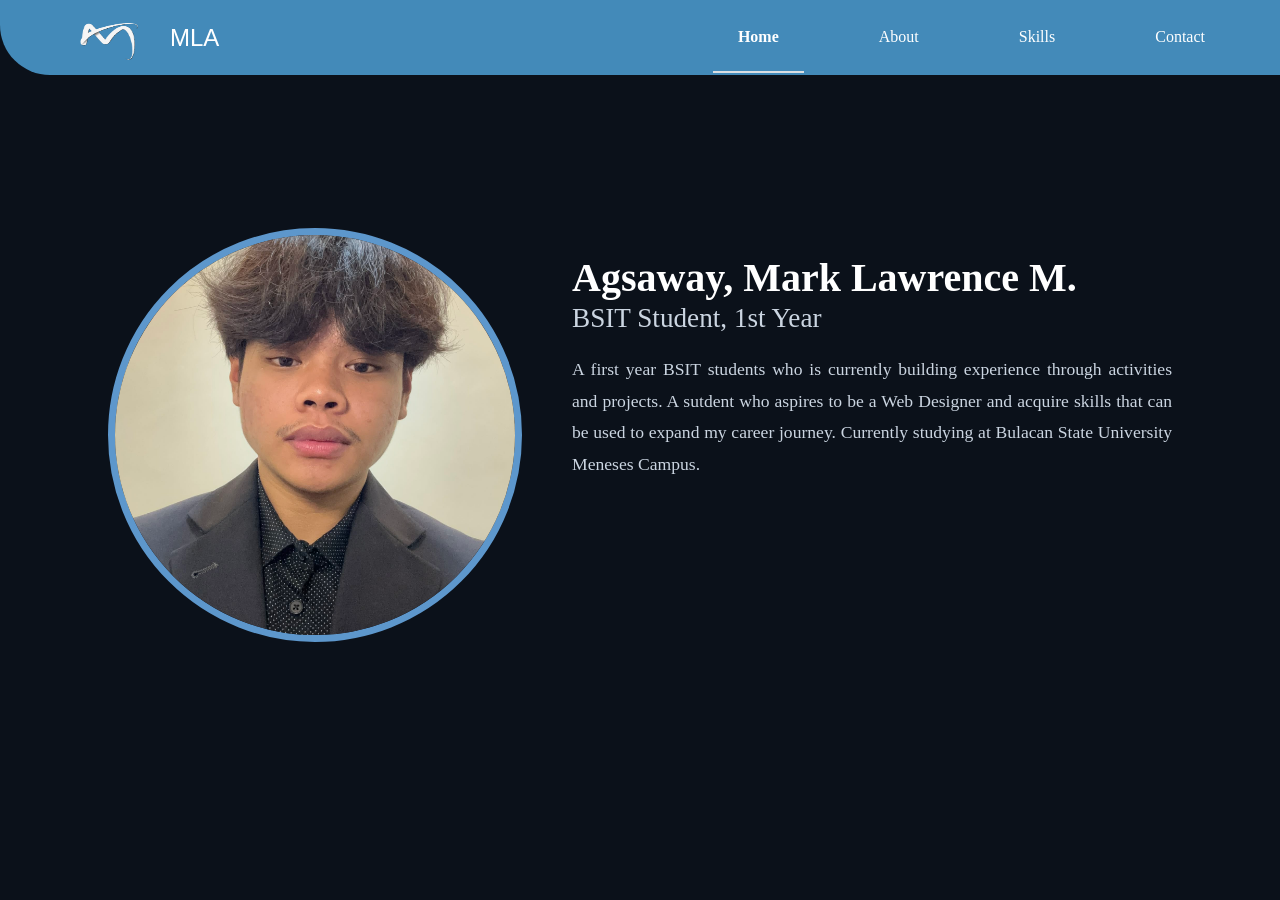
<file: index.html>
<!DOCTYPE html>
<html lang="en"
<head> 
    <meta charset="UTF-8">
    <meta name="viewport" content="width=device-width, initial-scale=1.0">
    <title> My Portfolio </title>
    <link rel="stylesheet" href = "style.css"> 
</head>

<body>
   

        <nav class = " navbar ">

            <div class="logo img">
                <img src= "m.png" alt=" m ">
 

             MLA </div>
           
            <ul>
                   
                    <li><a href = "index.html" class="active-link"> Home </a></li>
                    <li><a href = "about.html"> About</a></li>
                    <li><a href = "skills.html"> Skills </a></li>
                    <li><a href = "contact.html"> Contact</a></li>
                
            </ul>
        </nav>
        
        
    <main> 

        <aside class = "profile-side"> 
            <img src="picme.jpg" alt=" my profile pic"> 
            
            <div class="profile-info">
               <h1 class="big-name">Agsaway, Mark Lawrence M.</h1>
               <p class="role-title">BSIT Student, 1st Year</p>
                   <p class="intro-text">
                   A first year BSIT students who is currently building experience through activities and projects. A sutdent who aspires to be a Web Designer and acquire skills that can be used to expand my career journey. Currently studying at Bulacan State University Meneses Campus. 
                   </p>
          
            </div>

            

            
        </aside>
            
                
    
              

    </main>



        
    
</body>
</html>
</file>
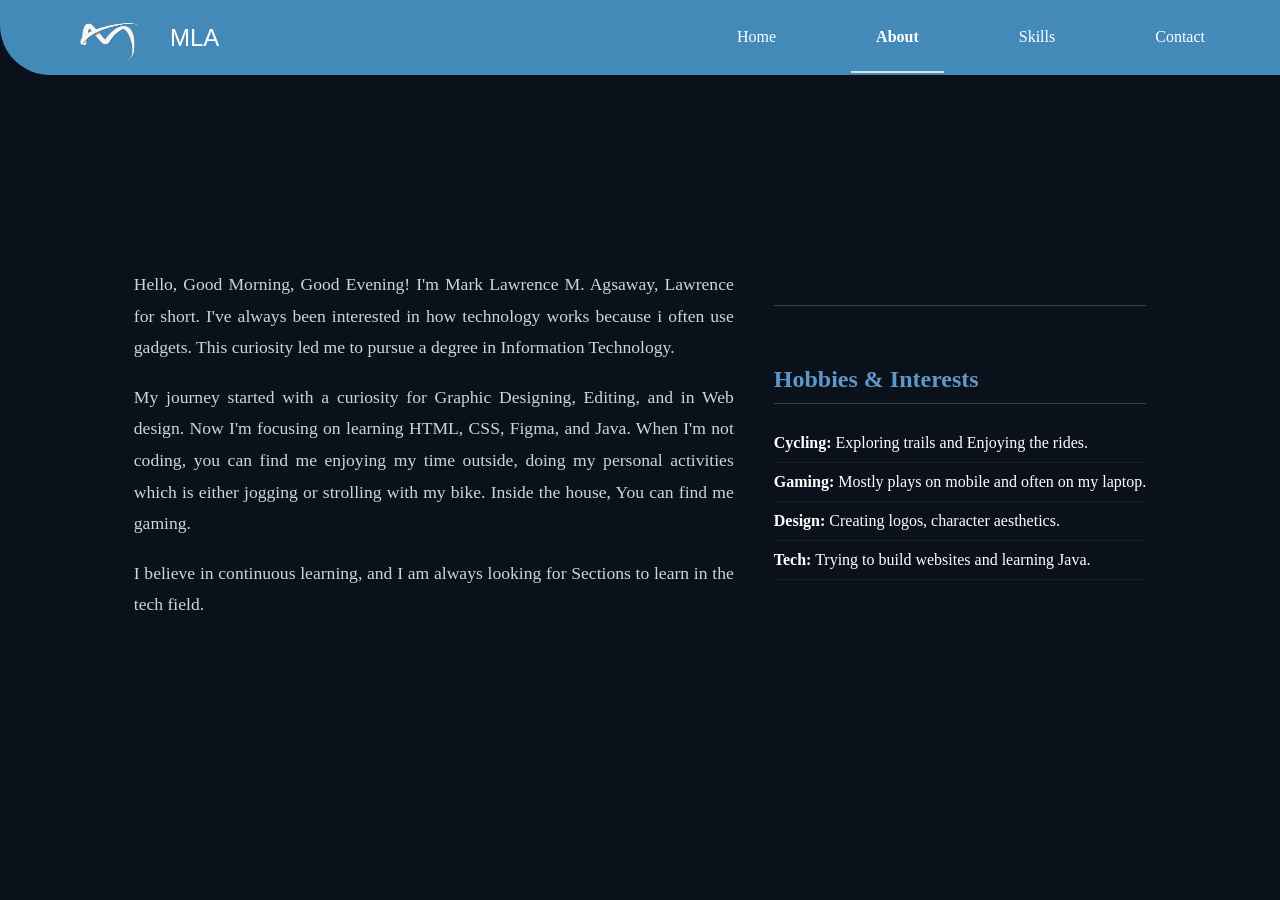
<file: About.html>
<!DOCTYPE html>
<html lang="en">
<head> 
    <meta charset="UTF-8">
    <meta name="viewport" content="width=device-width, initial-scale=1.0">
    <title> My Portfolio </title>
    <link rel="stylesheet" href = "style.css"> 
</head>

<body>
   

        <nav class = " navbar ">

            <div class="logo img">
                <img src= "m.png" alt=" M ">
 

             MLA </div>
           
            <ul>
                   
                    <li><a href = "index.html"> Home </a></li>
                    <li><a href = "about.html" class="active-link">About</a></li>
                    <li><a href = "skills.html"> Skills </a></li>
                    <li><a href = "contact.html"> Contact</a></li>
                
            </ul>
        </nav>
        
        
    <main> 

       <div class="intro-text">
                <p>
                    Hello, Good Morning, Good Evening! I'm Mark Lawrence M. Agsaway, Lawrence for short. I've always been interested in how technology works because i often use gadgets.
                    This curiosity led me to pursue a degree in Information Technology. 
                </p>

                <p>
                    My journey started with a curiosity for Graphic Designing, Editing, and in Web design. Now I'm 
                    focusing on learning HTML, CSS, Figma, and Java. When I'm not coding, 
                    you can find me enjoying my time outside, doing my personal activities which is either jogging or strolling with my bike. Inside the house, You can find me gaming.
                </p>

                <p>
                    I believe in continuous learning, and I am always looking for 
                    Sections to learn in the tech field. 
                </p>
            </div>
                
                <div class="hobbies-section">
                <h3 class="section-title"> Hobbies & Interests</h3>
                <ul class="hobby-list">
                    <li><strong>Cycling:</strong> Exploring trails and Enjoying the rides.</li>
                    <li><strong>Gaming:</strong> Mostly plays on mobile and often on my laptop.</li>
                    <li><strong>Design:</strong> Creating logos, character aesthetics.</li>
                     <li><strong>Tech:</strong> Trying to build websites and learning Java.</li>
                </ul>
            </div>

            
              

    </main>



        
    
</body>
</html>
</file>
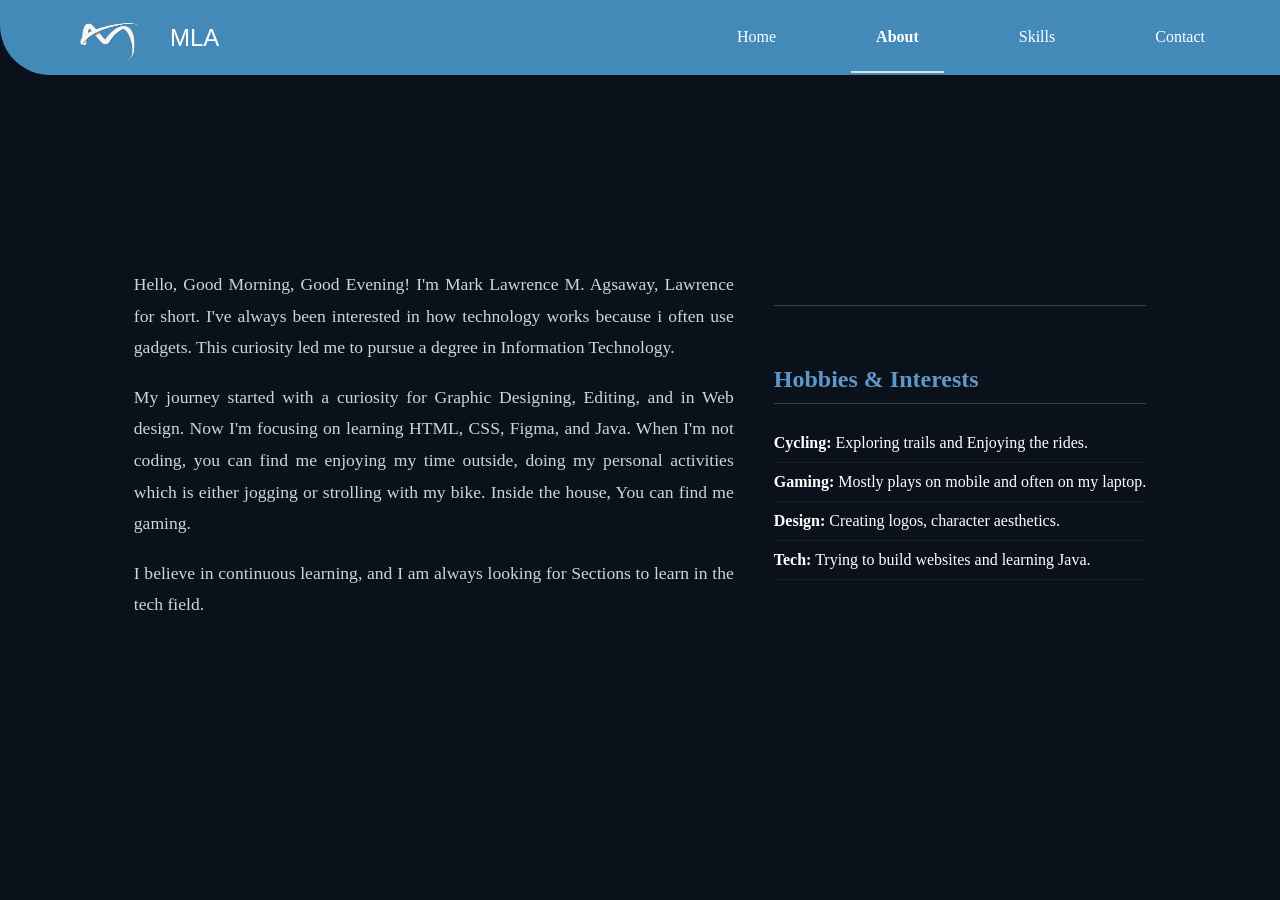
<file: about.html>
<!DOCTYPE html>
<html lang="en">
<head> 
    <meta charset="UTF-8">
    <meta name="viewport" content="width=device-width, initial-scale=1.0">
    <title> My Portfolio </title>
    <link rel="stylesheet" href = "style.css"> 
</head>

<body>
   

        <nav class = " navbar ">

            <div class="logo img">
                <img src= "m.png" alt=" m ">
 

             MLA </div>
           
            <ul>
                   
                    <li><a href = "index.html"> Home </a></li>
                    <li><a href = "about.html" class="active-link">About</a></li>
                    <li><a href = "skills.html"> Skills </a></li>
                    <li><a href = "contact.html"> Contact</a></li>
                
            </ul>
        </nav>
        
        
    <main> 

       <div class="intro-text">
                <p>
                    Hello, Good Morning, Good Evening! I'm Mark Lawrence M. Agsaway, Lawrence for short. I've always been interested in how technology works because i often use gadgets.
                    This curiosity led me to pursue a degree in Information Technology. 
                </p>

                <p>
                    My journey started with a curiosity for Graphic Designing, Editing, and in Web design. Now I'm 
                    focusing on learning HTML, CSS, Figma, and Java. When I'm not coding, 
                    you can find me enjoying my time outside, doing my personal activities which is either jogging or strolling with my bike. Inside the house, You can find me gaming.
                </p>

                <p>
                    I believe in continuous learning, and I am always looking for 
                    Sections to learn in the tech field. 
                </p>
            </div>
                
                <div class="hobbies-section">
                <h3 class="section-title"> Hobbies & Interests</h3>
                <ul class="hobby-list">
                    <li><strong>Cycling:</strong> Exploring trails and Enjoying the rides.</li>
                    <li><strong>Gaming:</strong> Mostly plays on mobile and often on my laptop.</li>
                    <li><strong>Design:</strong> Creating logos, character aesthetics.</li>
                     <li><strong>Tech:</strong> Trying to build websites and learning Java.</li>
                </ul>
            </div>

            
              

    </main>



        
    
</body>
</html>
</file>
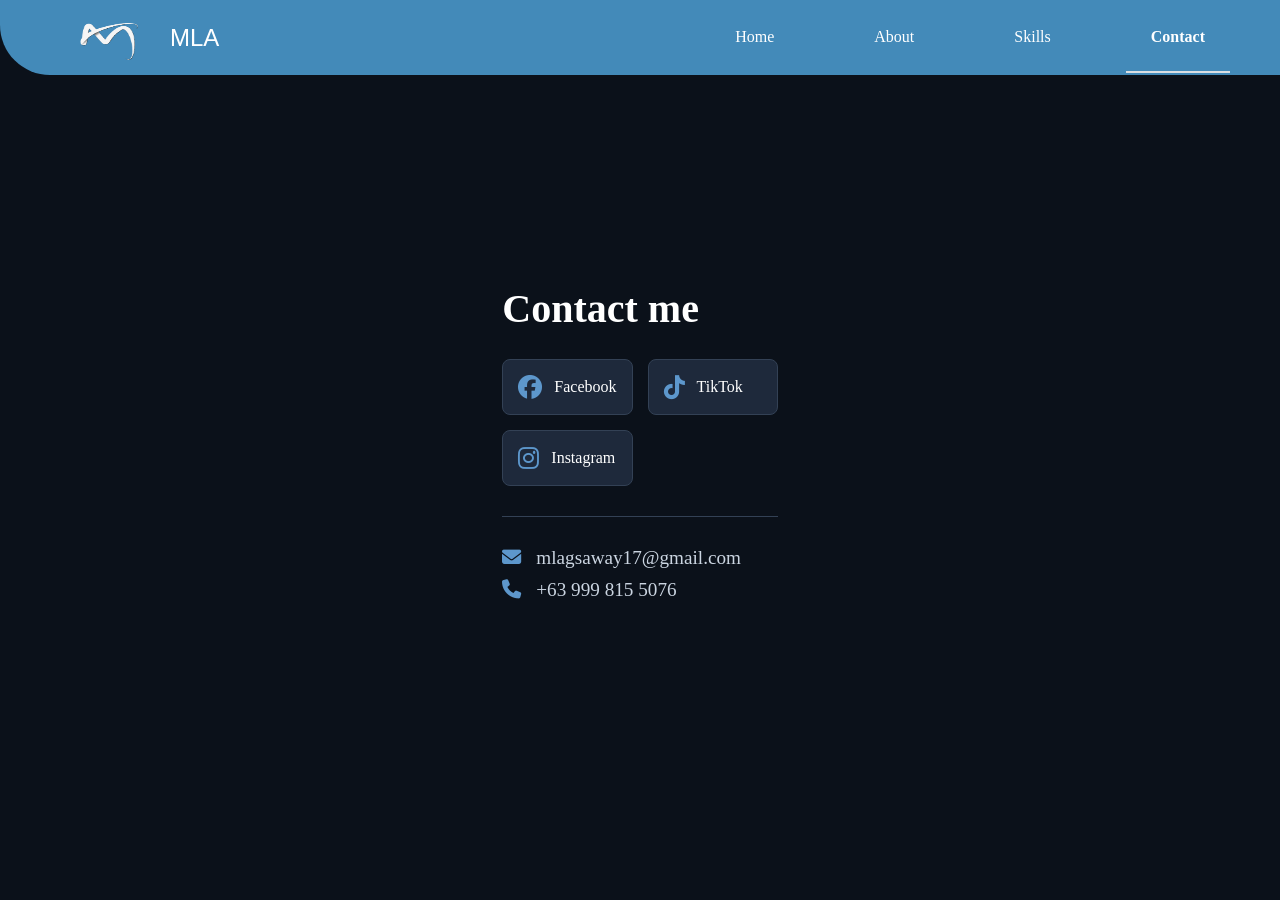
<file: Contact.html>
<!DOCTYPE html>
<html lang="en">
<head> 
    <meta charset="UTF-8">
    <meta name="viewport" content="width=device-width, initial-scale=1.0">
    <title> My Portfolio </title>
    <link rel="stylesheet" href = "style.css"> 
    <link rel="stylesheet" href = "https://cdnjs.cloudflare.com/ajax/libs/font-awesome/6.5.1/css/all.min.css">
</head>

<body>
   

        <nav class = " navbar ">

            <div class="logo img">
                <img src= "M.png" alt=" M ">
 

             MLA </div>
           
            <ul>
                   
                    <li><a href = "index.html"> Home </a></li>
                    <li><a href = "About.html"> About</a></li>
                    <li><a href = "Skills.html"> Skills </a></li>
                    <li><a href = "Contact.html" class="active-link"> Contact</a></li>
                
            </ul>
        </nav>
        
        
    <main> 
   

    <div class="profile-info">
        <h1 class="big-name">Contact me</h1>
        

        <div class="contact-container">
            <div class="contact-grid">
                <a href="https://www.facebook.com/lawrence.agsaway.9" class="contact-item"><i class="fab fa-facebook"></i> Facebook</a>
                <a href="https://www.tiktok.com/@rnzlo?is_from_webapp=1&sender_device=pc" class="contact-item"><i class="fab fa-tiktok"></i> TikTok</a>
                <a href="https://www.instagram.com/_renccs/?__pwa=1" class="contact-item"><i class="fab fa-instagram"></i> Instagram</a>
                
            </div>

            <hr class="divider">

            <div class="direct-contact">
                <p><i class="fas fa-envelope"></i> mlagsaway17@gmail.com</p>
                <p><i class="fas fa-phone"></i> +63 999 815 5076</p>
            </div>
        </div>
    </div>
                
    
              

    </main>



        
    
</body>
</html>
</file>
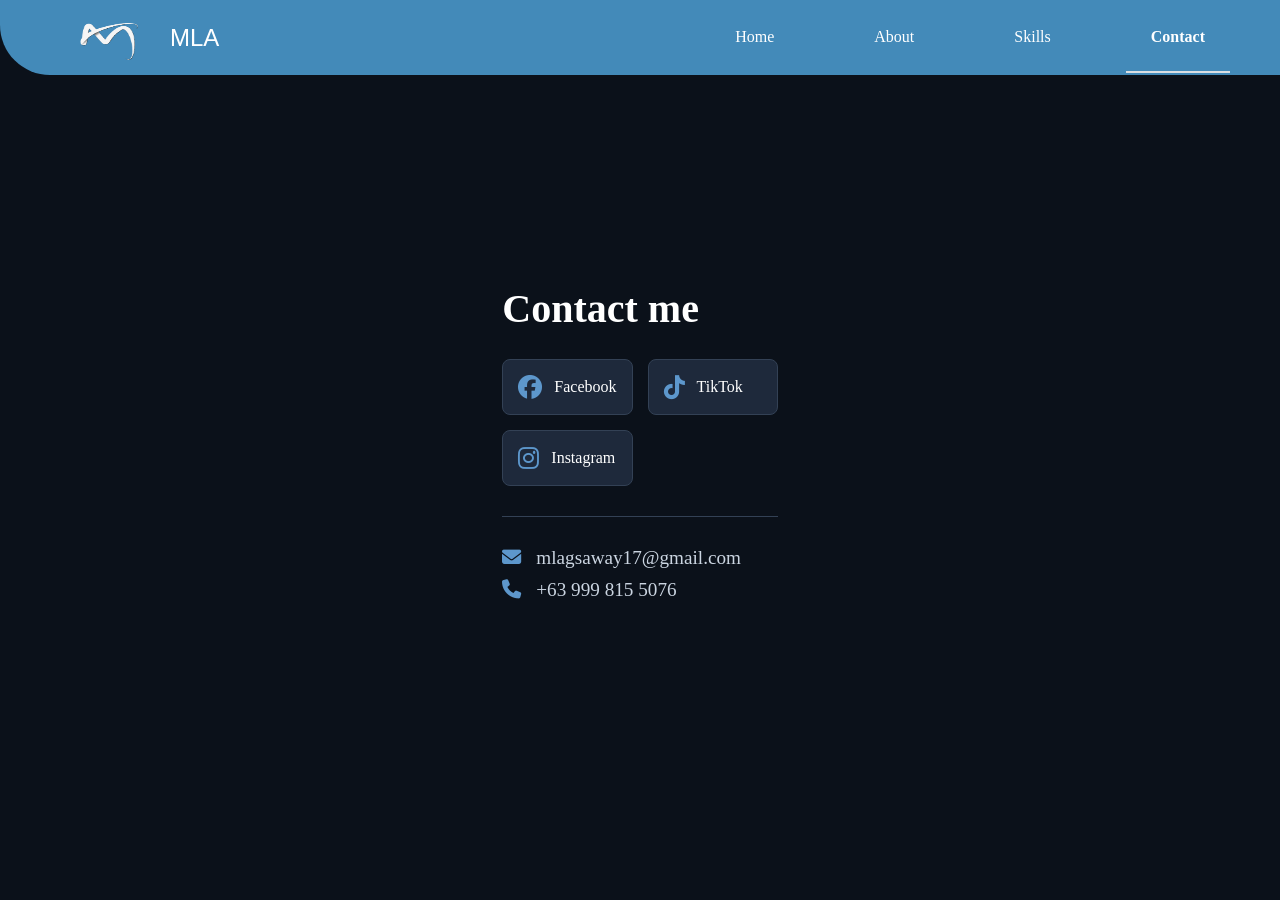
<file: contact.html>
<!DOCTYPE html>
<html lang="en">
<head> 
    <meta charset="UTF-8">
    <meta name="viewport" content="width=device-width, initial-scale=1.0">
    <title> My Portfolio </title>
    <link rel="stylesheet" href = "style.css"> 
    <link rel="stylesheet" href = "https://cdnjs.cloudflare.com/ajax/libs/font-awesome/6.5.1/css/all.min.css">
</head>

<body>
   

        <nav class = " navbar ">

            <div class="logo img">
                <img src= "m.png" alt=" m ">
 

             MLA </div>
           
            <ul>
                   
                    <li><a href = "index.html"> Home </a></li>
                    <li><a href = "about.html"> About</a></li>
                    <li><a href = "skills.html"> Skills </a></li>
                    <li><a href = "contact.html" class="active-link"> Contact</a></li>
                
            </ul>
        </nav>
        
        
    <main> 
   

    <div class="profile-info">
        <h1 class="big-name">Contact me</h1>
        

        <div class="contact-container">
            <div class="contact-grid">
                <a href="https://www.facebook.com/lawrence.agsaway.9" class="contact-item"><i class="fab fa-facebook"></i> Facebook</a>
                <a href="https://www.tiktok.com/@rnzlo?is_from_webapp=1&sender_device=pc" class="contact-item"><i class="fab fa-tiktok"></i> TikTok</a>
                <a href="https://www.instagram.com/_renccs/?__pwa=1" class="contact-item"><i class="fab fa-instagram"></i> Instagram</a>
                
            </div>

            <hr class="divider">

            <div class="direct-contact">
                <p><i class="fas fa-envelope"></i> mlagsaway17@gmail.com</p>
                <p><i class="fas fa-phone"></i> +63 999 815 5076</p>
            </div>
        </div>
    </div>
                
    
              

    </main>



        
    
</body>
</html>
</file>
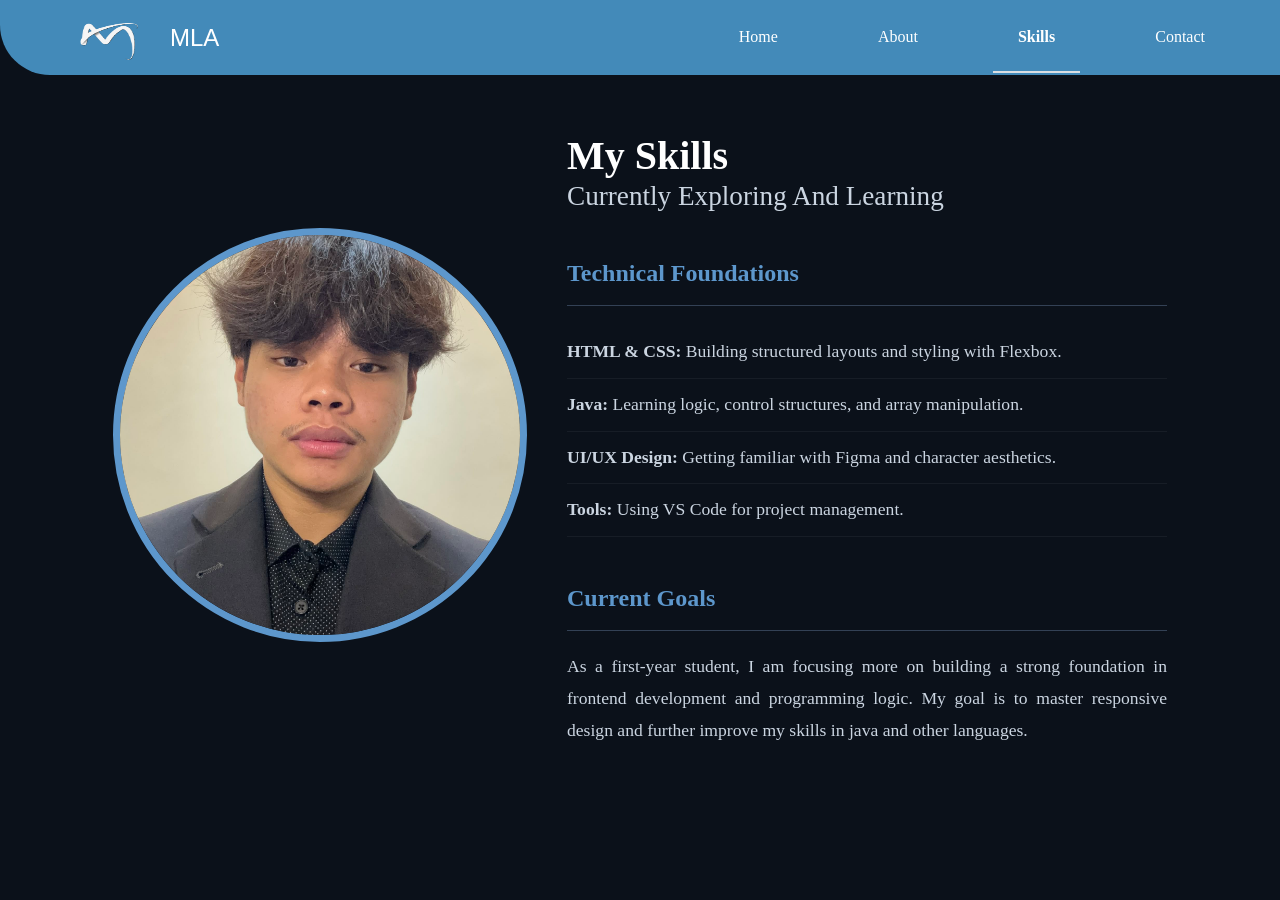
<file: Skills.html>
<!DOCTYPE html>
<html lang="en">
<head> 
    <meta charset="UTF-8">
    <meta name="viewport" content="width=device-width, initial-scale=1.0">
    <title> My Portfolio </title>
    <link rel="stylesheet" href = "style.css"> 
</head>

<body>
   

        <nav class = " navbar ">

            <div class="logo img">
                <img src= "M.png" alt=" M ">
 

             MLA </div>
           
            <ul>
                   
                    <li><a href = "index.html"> Home </a></li>
                    <li><a href = "About.html"> About</a></li>
                    <li><a href = "Skills.html" class="active-link"> Skills </a></li>
                    <li><a href = "Contact.html"> Contact</a></li>
                
            </ul>
        </nav>
        
        
    <main> 
            <aside class="profile-side">
        <img src="picme.jpg" alt="my profile pic">
    </aside>

    <div class="profile-info">
        <h1 class="big-name">My Skills</h1>
        <p class="role-title">Currently Exploring And Learning</p>
        
        <div class="intro-text">
            <h3 class="section-title">Technical Foundations</h3>
            <ul class="hobby-list">
                <li><strong>HTML & CSS:</strong> Building structured layouts and styling with Flexbox.</li>
                <li><strong>Java:</strong> Learning logic, control structures, and array manipulation.</li>
                <li><strong>UI/UX Design:</strong> Getting familiar with Figma and character aesthetics.</li>
                <li><strong>Tools:</strong> Using VS Code for project management.</li>
            </ul>

            <h3 class="section-title">Current Goals</h3>
            <p>
                As a first-year student, I am focusing more on building a strong foundation in 
                frontend development and programming logic. My goal is to master responsive design 
                and further improve my skills in java and other languages. 
            </p>
        </div>
    </div>
                    

    </main>



        
    
</body>
</html>
</file>
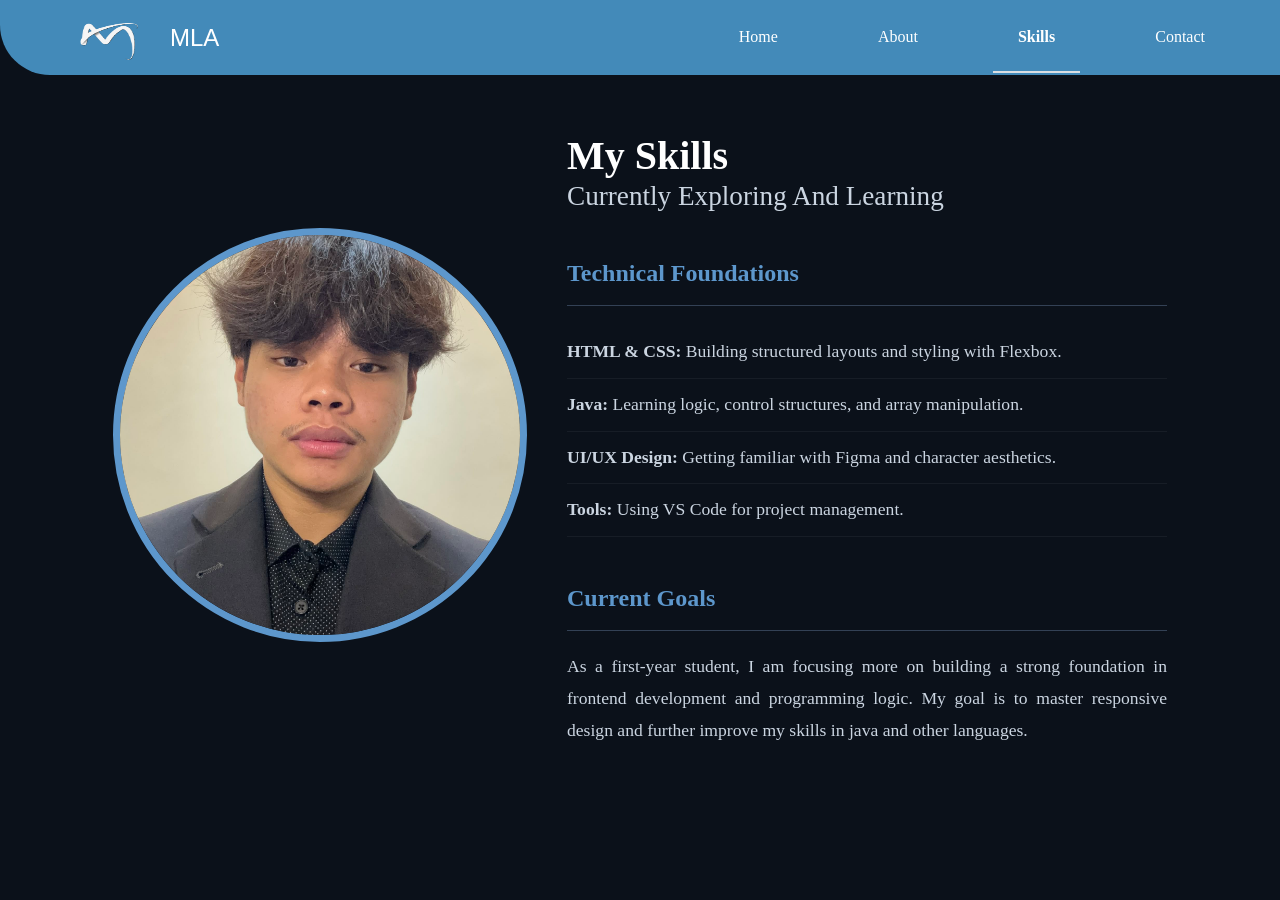
<file: skills.html>
<!DOCTYPE html>
<html lang="en">
<head> 
    <meta charset="UTF-8">
    <meta name="viewport" content="width=device-width, initial-scale=1.0">
    <title> My Portfolio </title>
    <link rel="stylesheet" href = "style.css"> 
</head>

<body>
   

        <nav class = " navbar ">

            <div class="logo img">
                <img src= "m.png" alt=" m ">
 

             MLA </div>
           
            <ul>
                   
                    <li><a href = "index.html"> Home </a></li>
                    <li><a href = "about.html"> About</a></li>
                    <li><a href = "skills.html" class="active-link"> Skills </a></li>
                    <li><a href = "contact.html"> Contact</a></li>
                
            </ul>
        </nav>
        
        
    <main> 
            <aside class="profile-side">
        <img src="picme.jpg" alt="my profile pic">
    </aside>

    <div class="profile-info">
        <h1 class="big-name">My Skills</h1>
        <p class="role-title">Currently Exploring And Learning</p>
        
        <div class="intro-text">
            <h3 class="section-title">Technical Foundations</h3>
            <ul class="hobby-list">
                <li><strong>HTML & CSS:</strong> Building structured layouts and styling with Flexbox.</li>
                <li><strong>Java:</strong> Learning logic, control structures, and array manipulation.</li>
                <li><strong>UI/UX Design:</strong> Getting familiar with Figma and character aesthetics.</li>
                <li><strong>Tools:</strong> Using VS Code for project management.</li>
            </ul>

            <h3 class="section-title">Current Goals</h3>
            <p>
                As a first-year student, I am focusing more on building a strong foundation in 
                frontend development and programming logic. My goal is to master responsive design 
                and further improve my skills in java and other languages. 
            </p>
        </div>
    </div>
                    

    </main>



        
    
</body>
</html>
</file>
<file: style.css>
body{
    margin: 0px; 
    background-color: #0b111a; 
    color: #ffffff;          
}
.navbar {
    background-color:rgb(67, 138, 185) ;
    display: flex; 
    justify-content: space-between; 
    align-items: center; 
    padding: 0px  50px; 
    border-bottom-left-radius: 50px;
   
}
.navbar ul{
    list-style: none ;
    background-color: rgb(67, 138, 185);
    margin: 0px;
    padding: 0px; 
    display: flex; 
    font-family: Georgia, 'Times New Roman', Times, serif;
}
.navbar a{
   text-decoration: none ;
   color: rgb(255, 255, 255);
   padding: 25px;
   display:block
   
}
.navbar a:hover{
   background-color:  rgba(0, 116, 194, 0.414);
}

.logo{ 
    font-family: Georgia, 'Times New Roman', Times, serif;
    color: rgb(255, 255, 255);
    display: flex; 
    align-items: center;
    font-family: Impact, Haettenschweiler, 'Arial Narrow Bold', sans-serif;
    font-size: x-large;
}

.logo img {
    height: 75px;    
    width: 120px;     
    border-radius: 0; 

}
.navbar li{
    
    margin-left: 50px;
}
main{

    display: flex;
    align-items:center ;
    justify-content: center;
    min-height: 80vh;       
    gap: 40px;
}

.profile-side {
    
    text-align:left;
    display: flex;
    Gap: 50px; 

}

.profile-side img {
    width: 400px;
    height: 400px;
    border-radius: 50%;   
    object-fit: cover;
    border: 7px solid #5d97cc;
  
   
   
}

.big-name {
    font-size: 2.5rem;       
    margin: 0;
    line-height: 1;
    margin-top: 30px; 
}
.role-title {
    font-size: 1.7rem;
    color: #cbd5e1;
    margin: 5px 0 0 0;
}
.content-side {
    flex: 2;
}
.intro-text {
    font-size: 1.1rem;      
    line-height: 1.6;       
    color: #cbd5e1;         
    max-width: 400px;       
    margin-top: 20px;       
    font-style:normal;
    text-align: justify;
}


.active-link {
    color: #5d97cc; 
    border-bottom: 2px solid #dbdfe2;
    padding-bottom: 5px;
    font-weight: bold;
}
.intro-text {
    max-width: 600px;
    line-height: 1.8; 
    text-align: justify; 
}
.hobbies-section {
    margin-top: 30px;
    padding-top: 20px;
    border-top: 1px solid #334155; 
}

.section-title {
    color: #5d97cc;
    margin-bottom: 15px;
}


.about-text p {
    font-size: 1.1rem;
    line-height: 1.8;
    color: #cbd5e1;
    margin-bottom: 20px;
}


.section-title {
    color: #5d97cc; 
    font-size: 1.5rem;
    margin-top: 40px;
    margin-bottom: 20px;
    border-bottom: 1px solid #334155;
    padding-bottom: 10px;
}

.hobby-list {
    list-style: none;
    padding: 0;
}

.hobby-list li {
    padding: 10px 0;
    border-bottom: 1px solid rgba(255, 255, 255, 0.05); 
}

.contact-container {
    margin-top: 30px;
}

.contact-grid {
    display: grid;
    grid-template-columns: repeat(2, 1fr); /* Two columns */
    gap: 15px;
    max-width: 400px;
}

.contact-item {
    background: #1e293b;
    color: white;
    text-decoration: none;
    padding: 15px;
    border-radius: 8px;
    display: flex;
    align-items: center;
    gap: 12px;
    transition: 0.3s;
    border: 1px solid #334155;
}

.contact-item i {
    font-size: 1.5rem;
    color: #5d97cc; /* Theme blue */
}




.divider {
    border: 0;
    border-top: 1px solid #334155;
    margin: 30px 0;
    max-width: 400px;
}

.direct-contact p {
    font-size: 1.2rem;
    color: #cbd5e1;
    margin: 10px 0;
    display: flex;
    align-items: center;
    gap: 15px;
}

.direct-contact i {
    color: #5d97cc;
}
</file>
